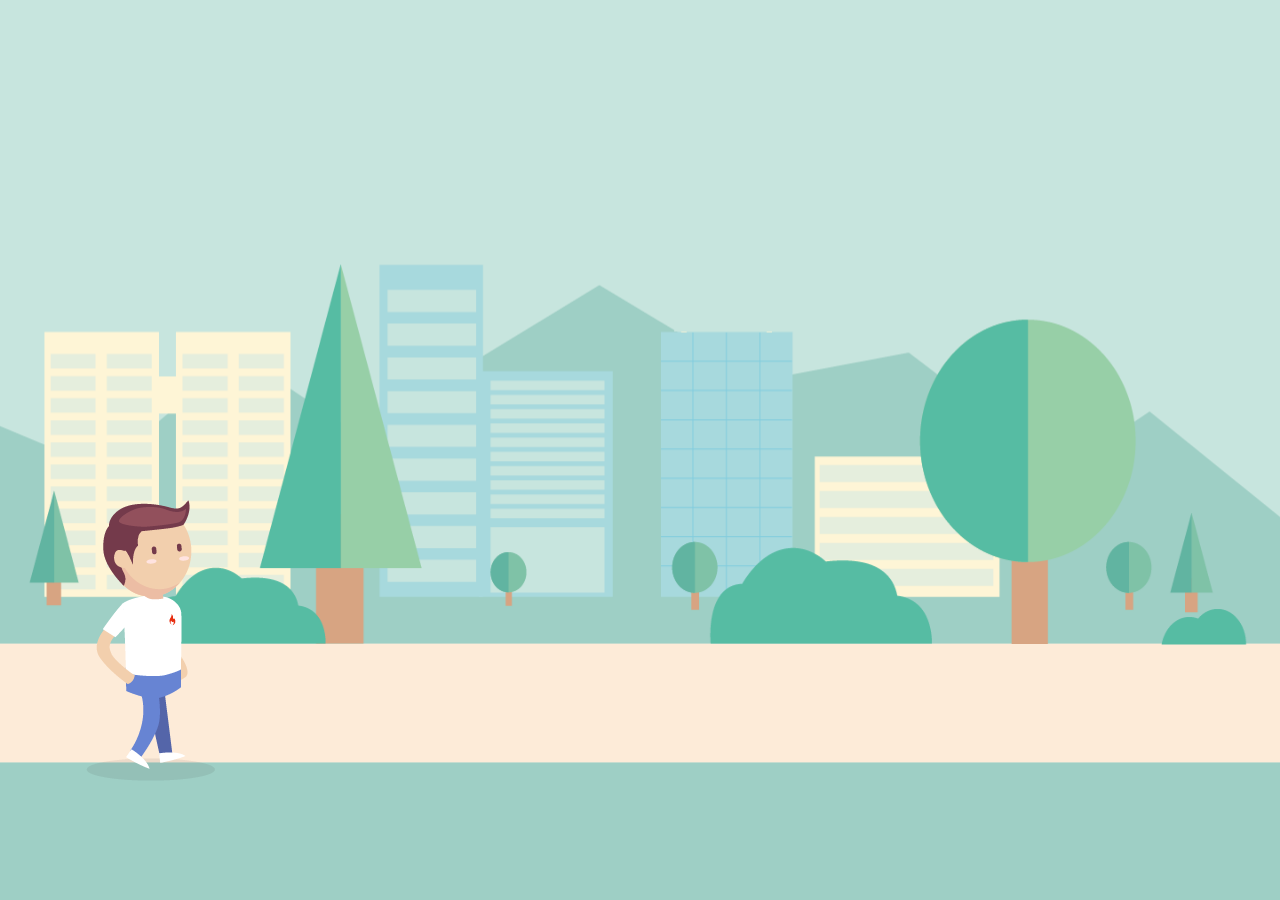
<file: index.html>
<!DOCTYPE html>
<html lang="zh-CN">
<head>
    <meta charset="UTF-8">
    <title>浪漫七夕</title>
    <link href="css/reset.css" rel="stylesheet">
    <link href="css/main.css" rel="stylesheet">
    <link href="css/pageA.css" rel="stylesheet">
    <script src="js/jquery.min.js"></script>
   <script src="js/main.js"></script>
  <style type="text/css">
      .character{
          width: 151px;
          height: 291px;
          background: url("images/boy.png") -0px -291px no-repeat;
          position: absolute;
          left: 6%;
          top: 55%;
      }
      .slowWalk{
          /*Safari 和 Chrome*/
          -webkit-animation-name: person-slow;
          -webkit-animation-duration: 950ms;
          -webkit-animation-iteration-count: infinite;
          -webkit-animation-timing-function: steps(1,start);
          /*Firefox*/
          -moz-animation-name: person-slow;
          -moz-animation-duration: 950ms;
          -moz-animation-iteration-count: infinite;
          -moz-animation-timing-function: steps(1,start);
      }
      @-webkit-keyframes person-slow {
          0%{
              background-position: -0px -291px;
          }
          25%{
              background-position: -602px -0px;
          }
          50%{
              background-position: -302px -291px;
          }
          75%{
              background-position: -151px -291px;
          }
          100%{
              background-position: -0px -291px;
          }
      }
      @-moz-keyframes person-slow {
          0%{
              background-position: -0px -291px;
          }
          25%{
                background-position: -602px -0px;
            }
          50%{
                  background-position: -302px -291px;
              }
          75%{
                    background-position: -151px -291px;
                }
          100%{
                      background-position: -0px -291px;
                  }
      }
    </style>
</head>
<body>
<div id="content">
    <ul class="content_wrap">
        <!--第一幅画面-->
        <li>
            <div class="a_background">
                <div class="a_background_top"></div>
                <div class="a_background_middle"></div>
                <div class="a_background_bottom"></div>
            </div>
        </li>
        <!--第二幅画面-->
        <li>页面2</li>
        <!--第三幅画面-->
        <li>页面3</li>
    </ul>

    <div id="boy" class="character"></div>
    <div class="button">
        <button>点击切换页面</button>
    </div>
</div>
<script type="text/javascript">
    var swipe=swipeDiv($("#content"));
    /*$(".button").click(function () {
     swipe.swipeTo($("#content").width()*2,5000);
    });*/
    /*定义一个方法获取元素height和top值*/
    var getValue=function (className) {
        var $elem=$(''+className+'');
        return{
            height:$elem.height(),
            top:$elem.position().top
        };
    };
    /*路的Y轴*/
    /*var pathY=function () {
        var data=getValue('.a_background_middle');
        return data.top + data.height/2;
    }();*/
    var data=getValue('.a_background_middle');
    var pathY=data.top + data.height/2;
    var  $boy=$('#boy');
    var boyHeight=$boy.height();
    $boy.css({
       top:pathY-boyHeight+25
    });
    $('.button').click(function () {
        $('#boy').addClass('slowWalk');
    });
</script>
</body>
</html>
</file>
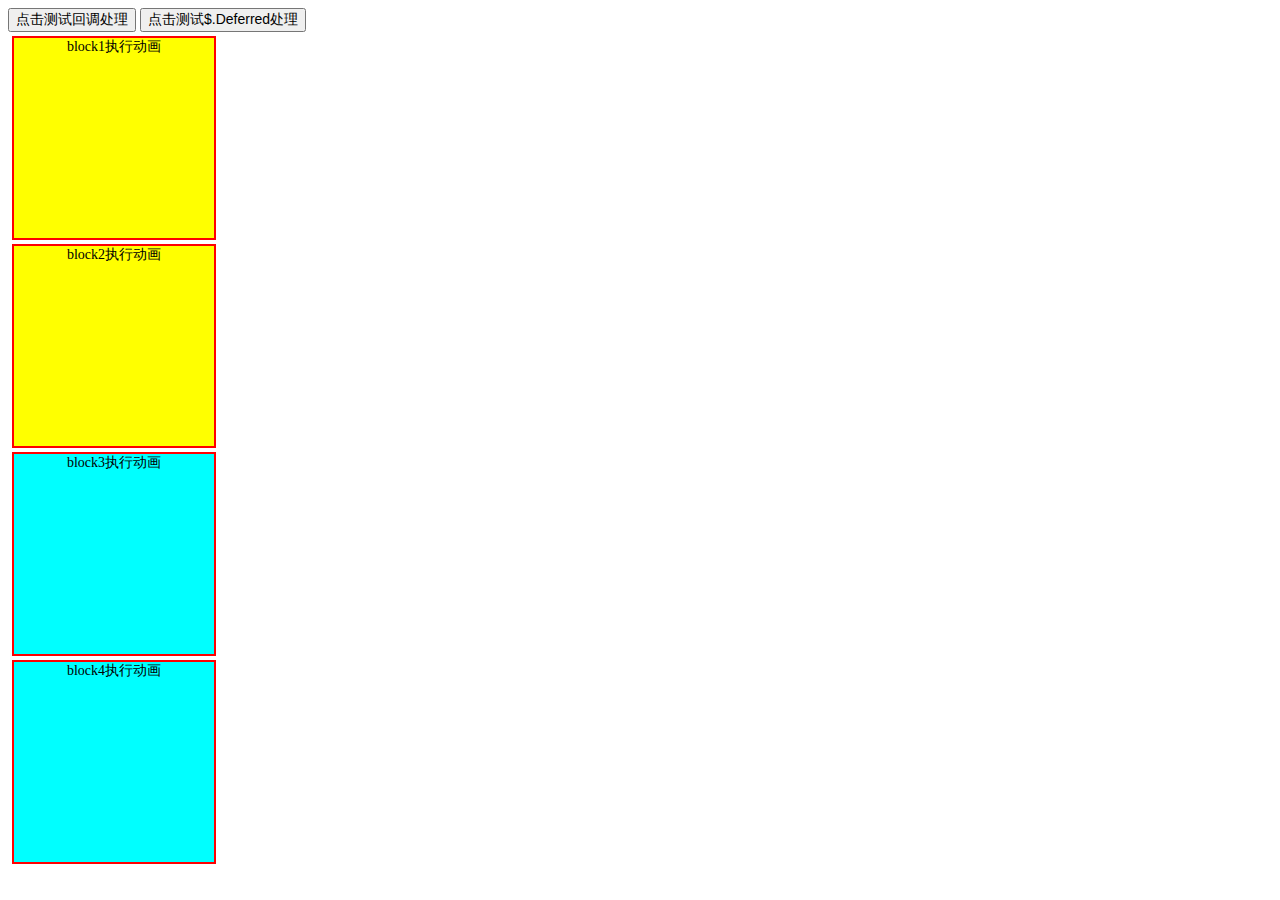
<file: animateTest.html>
<!DOCTYPE html>
<html lang="en">
<head>
    <meta charset="UTF-8">
    <title>异步编程处理</title>
    <style type="text/css">
        div{
            width: 200px;
            height: 200px;
            background-color: yellow;
            border: red solid 2px;
            font-size: 14px;
            margin: 4px;
            text-align: center;
        }
        #block3,#block4{
            background-color: aqua;
        }
        button{
            font-size: 14px;
        }
    </style>
    <script src="js/jquery.min.js"></script>
</head>
<body>
<button>点击测试回调处理</button>
<button>点击测试$.Deferred处理</button>
<div id="block1">block1执行动画</div>
<div id="block2">block2执行动画</div>
<div id="block3">block3执行动画</div>
<div id="block4">block4执行动画</div>
<script type="text/javascript">
    $(function () {
       $("button:first") .click(function () {
           $("#block1").animate({
               width:"100px"
           },2000,function () {
               $("#block2").animate({
                   width:"50%"
               },2000);
                   }
           );
       });
        $("button:last").click(function () {
            function animate1() {
                var dtd=$.Deferred();
                $("#block3").animate({
                    width:"300px"
                },2000,function () {
                    dtd.resolve();
                });
                return dtd;
            }
            function animate2() {
                var dtd=$.Deferred();
                $("#block4").animate({
                    width:"50%"
                },2000,function () {
                    dtd.resolve();
                });
                return dtd;
            }
            var anim1=animate1();
            anim1.then(function () {
                $("#block3").text("block3动画直接结束");
                return animate2();
            }).then(function () {
                $("#block4").text("blocked4动画直接结束");
            })
        });

    });
</script>
</body>
</html>
</file>
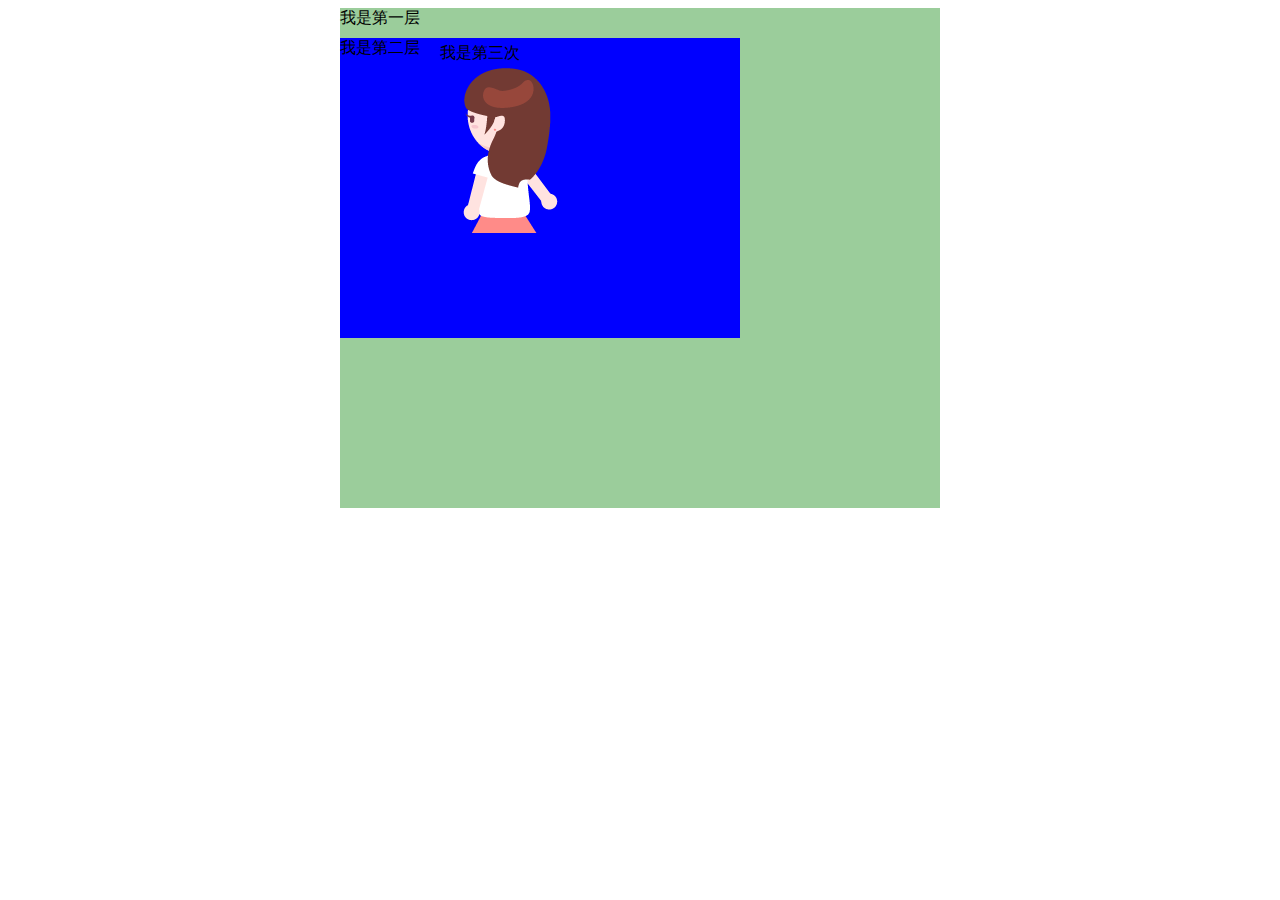
<file: relative_absolute.html>
<!DOCTYPE html>
<html lang="en">
<head>
    <meta charset="UTF-8">
    <title>Title</title>
    <style type="text/css">
        .aa{
            width: 600px;
            height: 500px;
            background-color: #9BCD9B;
            position: relative;
            margin: 0 auto;

        }
        .bb{
            width: 400px;
            height: 300px;
            top: 30px;
            background-color: blue;
            position: absolute;
        }
        .tp{
            position: absolute;
            background: url("images/girl.png") -300px 0px no-repeat;
            width: 150px;
            height:190px;
            left: 100px;
            top: 5px;
        }
    </style>
</head>
<body>
<div class="aa">我是第一层
    <div class="bb">我是第二层
        <div class="tp">
我是第三次
        </div>
    </div>

</div>
</body>
</html>
</file>
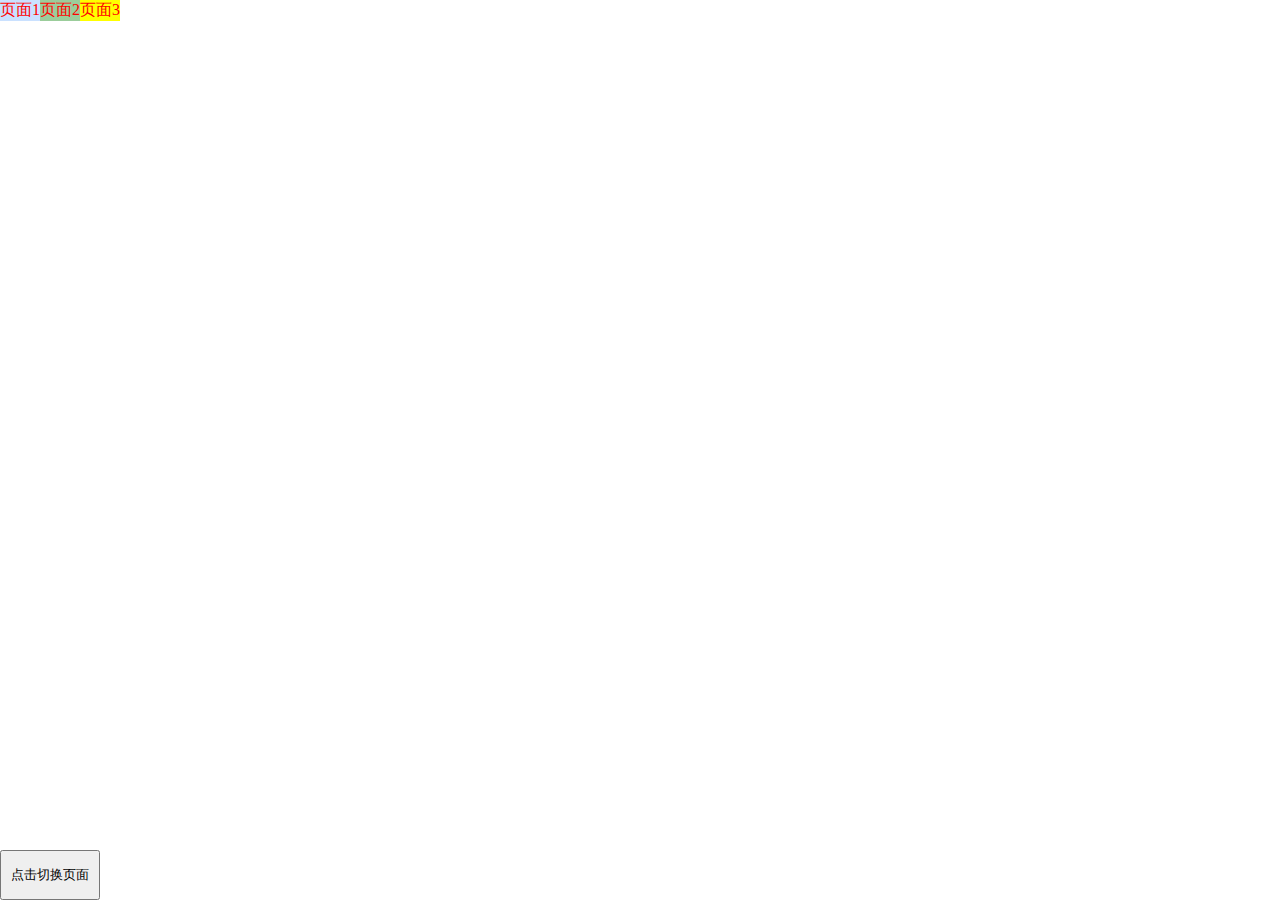
<file: test.html>
<!DOCTYPE html>
<html>

<head>
    <meta http-equiv="Content-type" content="text/html; charset=utf-8" />
    <title>慕课七夕主题</title>
    <script src="http://libs.baidu.com/jquery/1.9.1/jquery.min.js"></script>
    <style type="text/css">
        * {
            padding: 0;
            margin: 0;
        }

        ul,
        li {
            list-style-type: none;
        }

        #content {
            width: 100%;
            height: 100%;
            /* top: 20%;
            left: 20%; */
            overflow: hidden;
            position: absolute;
        }

        .content-wrap {
            position: relative;
        }

        .content-wrap > li {
            background: #CAE1FF;
            color: red;
            float: left;
            overflow: hidden;
            position: relative;
        }

        li:nth-child(2) {
            background: #9BCD9B;
        }

        li:nth-child(3) {
            background: yellow;
        }

        button {
            width: 100px;
            height: 50px;
        }

        .button {
            position: absolute;
            bottom: 0;
        }
    </style>
</head>

<body>
<div id='content'>
    <ul class='content-wrap'>
        <!-- 第一副画面 -->
        <li> 页面1 </li>
        <!-- 第二副画面 -->
        <li> 页面2 </li>
        <!-- 第三副画面 -->
        <li> 页面3 </li>
    </ul>
    <div class="button">
        <button>点击切换页面</button>
    </div>
</div>
<script type="text/javascript">
    var container = $("#content");
    // 获取第一个子节点
    var element = container.find(":first");
    // li页面数量
    var slides = element.find("li");
    // 获取容器尺寸
    var width = container.width();
    var height = container.height();

    // 设置li页面总宽度
    element.css({
        width: (slides.length * width) + 'px',
        height: height + 'px'
    });

    // 设置每一个页面li的宽度
    $.each(slides, function(index) {
        var slide = slides.eq(index); // 获取到每一个li元素
        slide.css({ // 设置每一个li的尺寸
            width: width + 'px',
            height: height + 'px'
        });
    });

    // 绑定一个事件，触发通过
    $('button').click(function() {
        // 在5秒的时间内，移动X的位置，为2个页面单位
        element.css({
            'transition-timing-function': 'linear',
            'transition-duration': '5000ms',
            'transform': 'translate3d(-' + (width * 2) + 'px,0px,0px)' //设置页面X轴移动
        });
    });
</script>
</body>

</html>
</file>
<file: css/main.css>
@charset "utf-8";
* {
    padding: 0;
    margin: 0;
}
ol,
ul,
li{
    list-style-type: none;
}
#content{
    width: 100%;
    height: 100%;
    overflow: hidden;
   position: absolute;

}

.content-wrap{
    position: relative;
}
.content-wrap > li{
    color: red;
    float: left;
    overflow: hidden;
    position: relative;
}

/*人物*/
.character{
    width: 151px;
    height: 291px;
    background: url("../images/boy.png") -0px -291px no-repeat;
    position: absolute;
    left: 6%;
    top: 55%;
}
/*慢走*/
.slowWalk{
    /*Safari 和 Chrome*/
    -webkit-animation-name: person-slow;
    -webkit-animation-duration: 950ms;
    -webkit-animation-iteration-count: infinite;
    -webkit-animation-timing-function: steps(1,start);
    /*Firefox*/
    -moz-animation-name: person-slow;
    -moz-animation-duration: 950ms;
    -moz-animation-iteration-count: infinite;
    -moz-animation-timing-function: steps(1,start);
}
@-webkit-keyframes person-slow {
    0%{
        background-position: -0px -291px;
    }
    25%{
        background-position: -602px -0px;
    }
    50%{
        background-position: -302px -291px;
    }
    75%{
        background-position: -151px -291px;
    }
    100%{
        background-position: -0px -291px;
    }
}
@-moz-keyframes person-slow {
    0%{
        background-position: -0px -291px;
    }
    25%{
        background-position: -602px -0px;
    }
    50%{
        background-position: -302px -291px;
    }
    75%{
        background-position: -151px -291px;
    }
    100%{
        background-position: -0px -291px;
    }
}
.slowFlowerWalk{
    -webkit-animation-name: person-flower-slow;
    -webkit-animation-duration: 950ms;
    -webkit-animation-iteration-count: infinite;
    -webkit-animation-timing-function: step-start;

    -moz-animation-name: person-flower-slow;
    -moz-animation-duration: 950ms;
    -moz-animation-iteration-count: infinite;
    -moz-animation-timing-function: step-start;
}
@-webkit-keyframes person-flower-slow {
    0%{
        background-position: -453px -0px;
    }
    25%{
        background-position: -904px -0px;
    }
    50%{
        background-position: -451px -0px;
    }
    75%{
        background-position: -753px -0px;
    }
    75%{
        background-position: -300px -0px;
    }
}@-moz-keyframes person-flower-slow {
    0%{
        background-position: -453px -0px;
    }
    25%{
        background-position: -904px -0px;
    }
    50%{
        background-position: -451px -0px;
    }
    75%{
        background-position: -753px -0px;
    }
    75%{
        background-position: -300px -0px;
    }
}
</file>
<file: css/pageA.css>
@charset "utf-8";
/*背景图*/
.a_background{
    width: 100%;
    height: 100%;
    position: absolute;
}
.a_background_top{
    width: 100%;
    height: 71.6%;
    background-image: url("../images/a_background_top.png");
    background-size: 100% 100%;
}
.a_background_middle{
    width: 100%;
    height: 13.1%;
    background-image: url("../images/a_background_middle.png");
    background-size: 100% 100%;
}
.a_background_bottom{
    width: 100%;
    height: 15.3%;
    background-image: url("../images/a_background_botton.png");
    background-size: 100% 100%;
}
/*.pauseWalk{
    -webkit-animation-play-state: paused;
    -moz-animation-play-state: paused;
}*/
.pauseWalk{
    animation-play-state: paused;
}
/*太阳自转及动画*/
#sun{
    background: url("../images/sun.png") no-repeat;
    position: absolute;
    width: 201px;
    height: 201px;
    top: -30px;
    right: 40%;
    z-index: 1;
}
.rotation{
    -webkit-animation-name: rotation;
    -webkit-animation-duration: 30s;
    -webkit-animation-iteration-count: 1;
    -moz-animation-name: rotation;
    -moz-animation-duration: 30s;
    -moz-animation-iteration-count: 1;
}
@-webkit-keyframes rotation{
    0%{
        transform: translateX(0) translateY(0);
    }
    100%{
        transform: translateX(-2000px) translateY(400px);
    }
}
@-moz-keyframes  rotation{
    0%{
        transform: translateX(0) translateY(0);
    }
    100%{
        transform: translateX(-2000px) translateY(400px);
    }
}

/*大小云走动*/
.cloud{
    position: absolute;
    z-index: 2;
}
.smallCloud{
    background: url("../images/cloud1.png");
    width: 181px;
    height: 101px;
    left: -5%;
    top: 15%;
}
.bigCloud{
    background: url("../images/cloud2.png");
    width: 301px;
    height: 140px;
    right: -5%;
}
.smallAnim{
    -webkit-animation-name: cloudSmall;
    -webkit-animation-duration: 30s;
    -webkit-animation-iteration-count: infinite;
    -moz-animation-name: cloudSmall;
    -moz-animation-duration: 30s;
    -moz-animation-iteration-count: infinite;
}
.bigAnim{
    -webkit-animation-name: cloudBig;
    -webkit-animation-duration: 60s;
    -webkit-animation-iteration-count: infinite;
    -moz-animation-name: cloudBig;
    -moz-animation-duration: 60s;
    -moz-animation-iteration-count: infinite;
}
@-webkit-keyframes cloudSmall {
    0%{
        left: -5%;
    }
    100%{
        left: 100%;
    }
}
@-webkit-keyframes cloudBig {
    0%{
        right: -5%;
    }
    100%{
        right: 100%;
    }
}
@-moz-keyframes cloudSmall {
    0%{
        left: -5%;
    }
    100%{
        left: 100%;
    }
}
@-moz-keyframes cloudBig {
    0%{
        right: -5%;
    }
    100%{
        right: 100%;
    }
}
</file>
